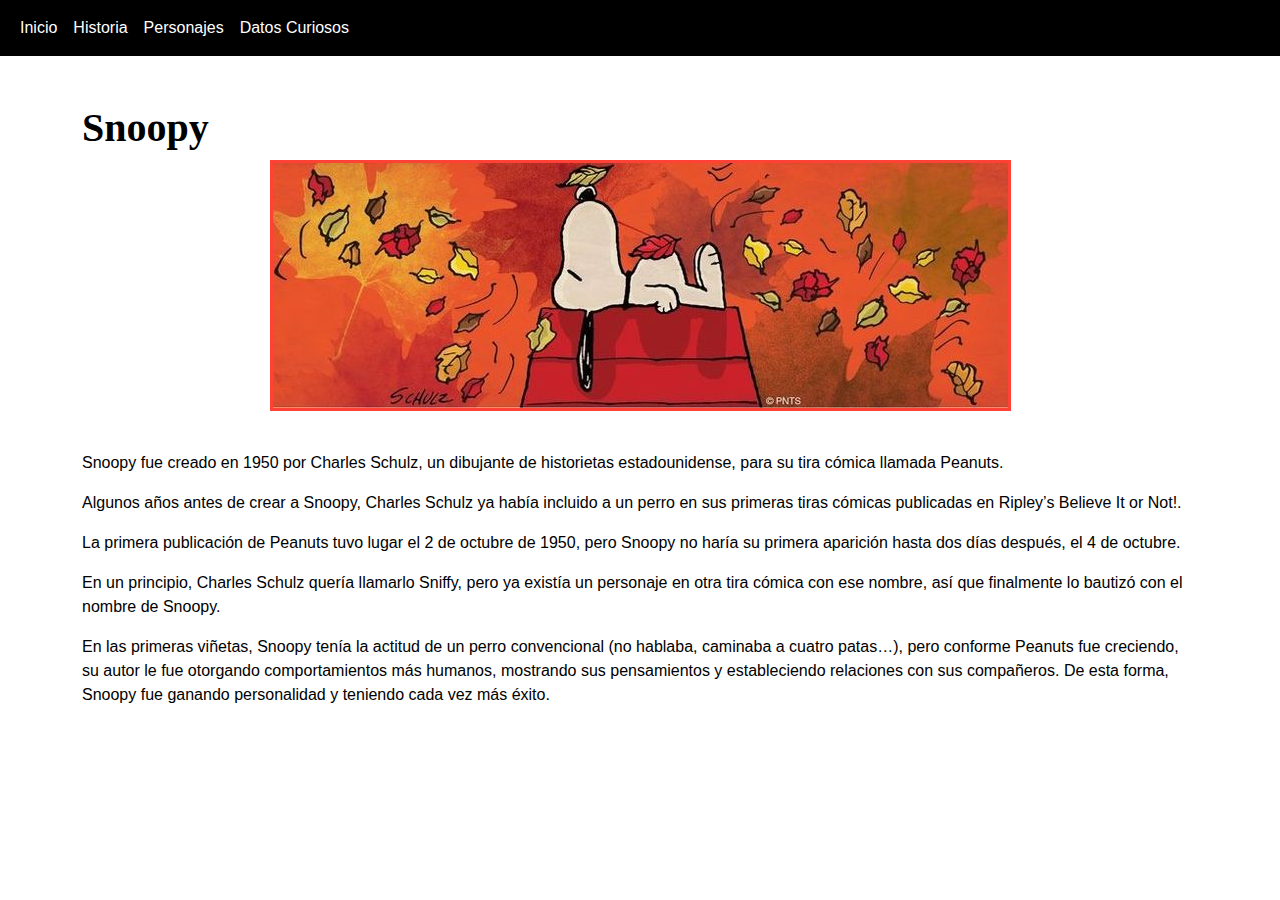
<file: index.html>
<!DOCTYPE html>
<html lang="es">

<head>
    <meta charset="UTF-8">
    <meta name="viewport" content="width=device-width, initial-scale=1.0">
    <title>index</title>
    <link href="https://cdn.jsdelivr.net/npm/bootstrap@5.3.0-alpha1/dist/css/bootstrap.min.css" rel="stylesheet">
    <link rel="stylesheet" href="style.css">

</head>

<body>
    <nav class="navbar navbar-expand-lg navbar-light bg-light">
        <div class="container-fluid">
            <button class="navbar-toggler" type="button" data-bs-toggle="collapse" data-bs-target="#navbarNav"
                aria-controls="navbarNav" aria-expanded="false" aria-label="Toggle navigation">
                <span class="navbar-toggler-icon"></span>
            </button>
            <div class="collapse navbar-collapse" id="navbarNav">
                <ul class="navbar-nav">
                    <li class="nav-item">
                        <a class="nav-link active" aria-current="page" href="index.html">Inicio</a>
                    </li>
                    <li class="nav-item">
                        <a class="nav-link" href="page1.html">Historia</a>
                    </li>
                    <li class="nav-item">
                        <a class="nav-link" href="page2.html">Personajes</a>
                    </li>
                    <li class="nav-item">
                        <a class="nav-link" href="page3.html">Datos Curiosos</a>
                    </li>
                </ul>
            </div>
        </div>
    </nav>

    <div class="container mt-5">
        <h1>Snoopy</h1>
        <img src="images/1.jpeg" class="img-responsive">
        <p>&nbsp;</p>
        <p>Snoopy fue creado en 1950 por Charles Schulz, un dibujante de historietas estadounidense, para su tira cómica
            llamada Peanuts.</p>

        <p>Algunos años antes de crear a Snoopy, Charles Schulz ya había incluido a un perro en sus primeras tiras
            cómicas publicadas en Ripley’s Believe It or Not!.</p>

        <p>La primera publicación de Peanuts tuvo lugar el 2 de octubre de 1950, pero Snoopy no haría su primera
            aparición hasta dos días después, el 4 de octubre.</p>

        <p> En un principio, Charles Schulz quería llamarlo Sniffy, pero ya existía un personaje en otra tira cómica con
            ese nombre, así que finalmente lo bautizó con el nombre de Snoopy.</p>

        <p> En las primeras viñetas, Snoopy tenía la actitud de un perro convencional (no hablaba, caminaba a cuatro
            patas…), pero conforme Peanuts fue creciendo, su autor le fue otorgando comportamientos más humanos,
            mostrando sus pensamientos y estableciendo relaciones con sus compañeros. De esta forma, Snoopy fue ganando
            personalidad y teniendo cada vez más éxito.</p>
    </div>

    <script src="https://cdn.jsdelivr.net/npm/bootstrap@5.3.0-alpha1/dist/js/bootstrap.bundle.min.js"></script>
</body>

</html>
</file>
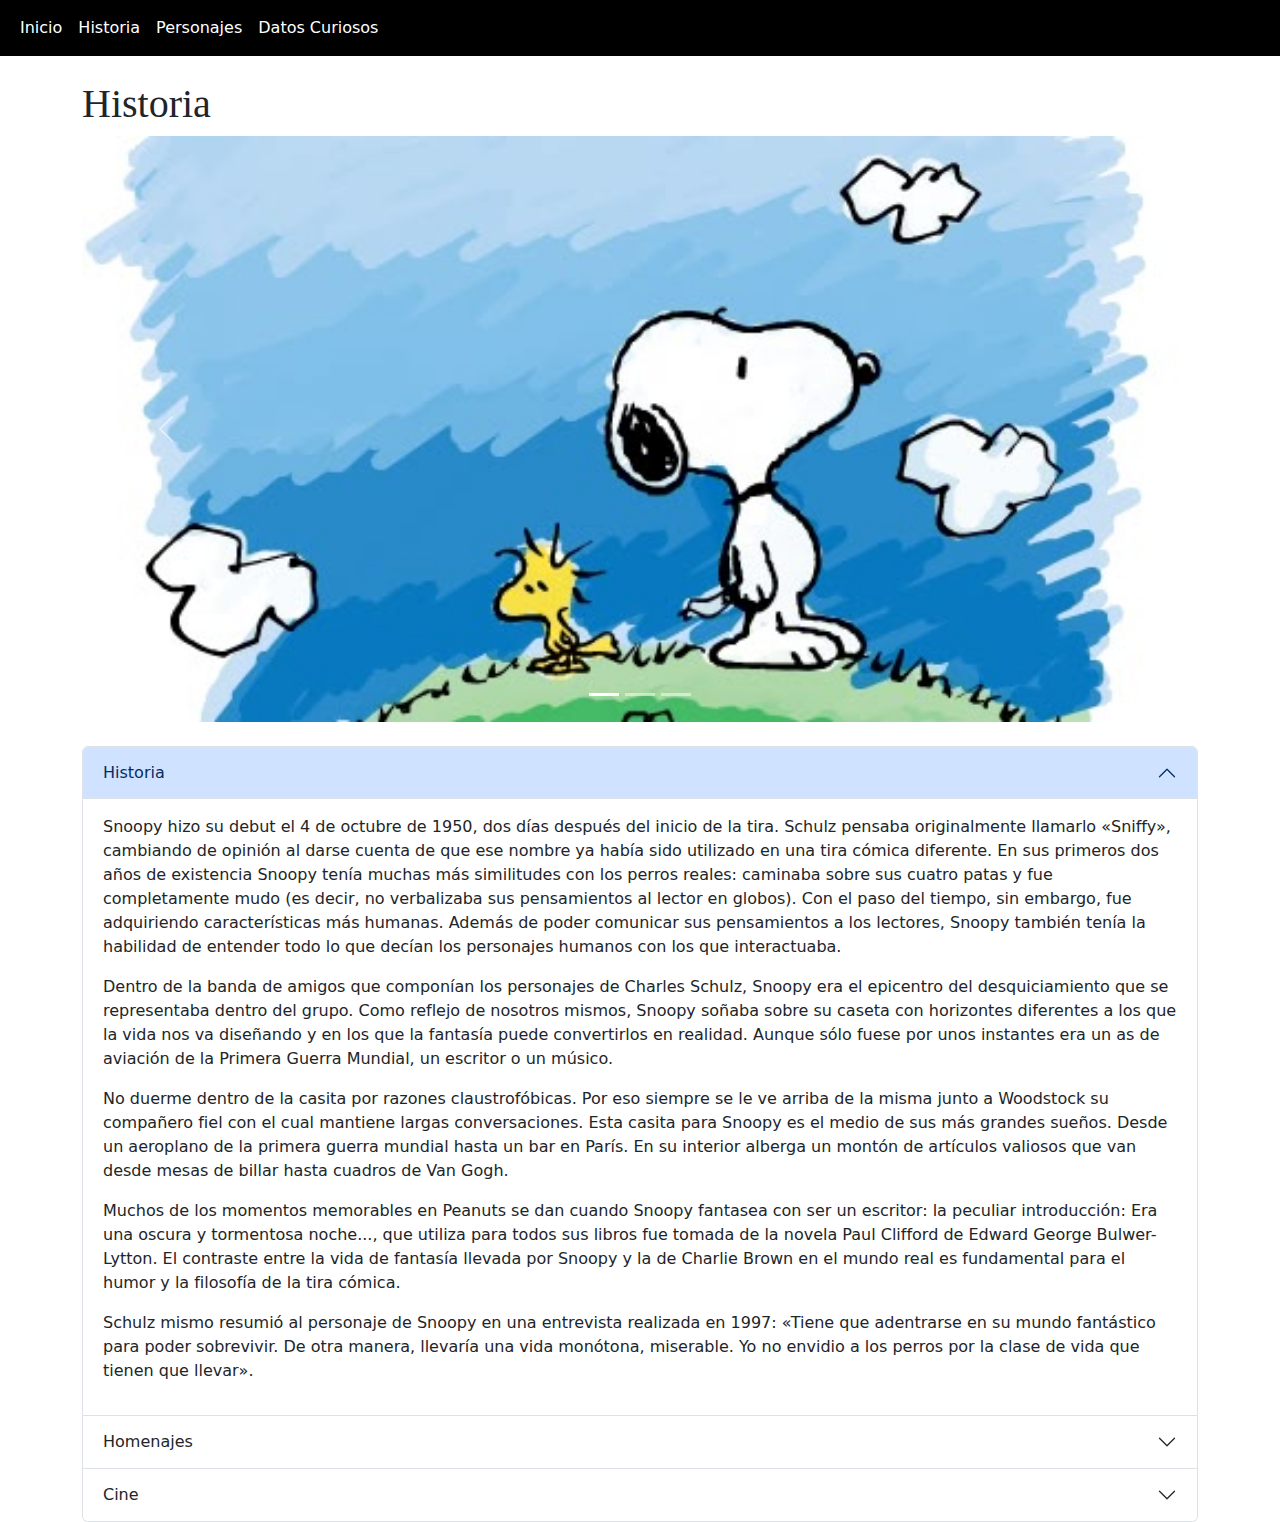
<file: page1.html>
<!DOCTYPE html>
<html lang="es">

<head>
    <meta charset="UTF-8">
    <meta name="viewport" content="width=device-width, initial-scale=1.0">
    <title>Página 1</title>
    <link rel="stylesheet" href="style.css">
    <link href="https://cdn.jsdelivr.net/npm/bootstrap@5.3.0-alpha1/dist/css/bootstrap.min.css" rel="stylesheet">
</head>

<body>

    <nav class="navbar navbar-expand-lg navbar-dark">
        <div class="container-fluid">
            <button class="navbar-toggler" type="button" data-bs-toggle="collapse" data-bs-target="#navbarNav"
                aria-controls="navbarNav" aria-expanded="false" aria-label="Toggle navigation">
                <span class="navbar-toggler-icon"></span>
            </button>
            <div class="collapse navbar-collapse" id="navbarNav">
                <ul class="navbar-nav">
                    <li class="nav-item">
                        <a class="nav-link" href="index.html">Inicio</a>
                    </li>
                    <li class="nav-item">
                        <a class="nav-link active" href="page1.html">Historia</a>
                    </li>
                    <li class="nav-item">
                        <a class="nav-link" href="page2.html">Personajes</a>
                    </li>
                    <li class="nav-item">
                        <a class="nav-link" href="page3.html">Datos Curiosos</a>
                    </li>
                </ul>
            </div>
        </div>
    </nav>

    <div class="container mt-4">
        <h1>Historia</h1>

        <div id="carouselExampleIndicators" class="carousel slide" data-bs-ride="carousel">
            <div class="carousel-indicators">
                <button type="button" data-bs-target="#carouselExampleIndicators" data-bs-slide-to="0" class="active"
                    aria-current="true" aria-label="Slide 1"></button>
                <button type="button" data-bs-target="#carouselExampleIndicators" data-bs-slide-to="1"
                    aria-label="Slide 2"></button>
                <button type="button" data-bs-target="#carouselExampleIndicators" data-bs-slide-to="2"
                    aria-label="Slide 3"></button>
            </div>
            <div class="carousel-inner">
                <div class="carousel-item active">
                    <img src="images/2.jpeg" class="d-block w-100" alt="Imagen 1">
                </div>
                <div class="carousel-item">
                    <img src="images/3.jpeg" class="d-block w-100" alt="Imagen 2">
                </div>
                <div class="carousel-item">
                    <img src="images/4.jpeg" class="d-block w-100" alt="Imagen 3">
                </div>
            </div>
            <button class="carousel-control-prev" type="button" data-bs-target="#carouselExampleIndicators"
                data-bs-slide="prev">
                <span class="carousel-control-prev-icon" aria-hidden="true"></span>
                <span class="visually-hidden">Anterior</span>
            </button>
            <button class="carousel-control-next" type="button" data-bs-target="#carouselExampleIndicators"
                data-bs-slide="next">
                <span class="carousel-control-next-icon" aria-hidden="true"></span>
                <span class="visually-hidden">Siguiente</span>
            </button>
        </div>



        <div class="accordion mt-4" id="accordionExample">
            <div class="accordion-item">
                <h2 class="accordion-header" id="headingOne">
                    <button class="accordion-button" type="button" data-bs-toggle="collapse"
                        data-bs-target="#collapseOne" aria-expanded="true" aria-controls="collapseOne">
                        Historia
                    </button>
                </h2>
                <div id="collapseOne" class="accordion-collapse collapse show" aria-labelledby="headingOne"
                    data-bs-parent="#accordionExample">
                    <div class="accordion-body">
                        <p>Snoopy hizo su debut el 4 de octubre de 1950, dos días después del inicio de la tira. Schulz
                            pensaba originalmente llamarlo «Sniffy», cambiando de opinión al darse cuenta de que ese
                            nombre
                            ya había sido utilizado en una tira cómica diferente. En sus primeros dos años de existencia
                            Snoopy tenía muchas más similitudes con los perros reales: caminaba sobre sus cuatro patas y
                            fue
                            completamente mudo (es decir, no verbalizaba sus pensamientos al lector en globos). Con el
                            paso
                            del tiempo, sin embargo, fue adquiriendo características más humanas. Además de poder
                            comunicar
                            sus pensamientos a los lectores, Snoopy también tenía la habilidad de entender todo lo que
                            decían los personajes humanos con los que interactuaba.</p>

                        <p>Dentro de la banda de amigos que componían los personajes de Charles Schulz, Snoopy era el
                            epicentro del desquiciamiento que se representaba dentro del grupo. Como reflejo de nosotros
                            mismos, Snoopy soñaba sobre su caseta con horizontes diferentes a los que la vida nos va
                            diseñando y en los que la fantasía puede convertirlos en realidad. Aunque sólo fuese por
                            unos
                            instantes era un as de aviación de la Primera Guerra Mundial, un escritor o un músico.</p>

                        <p>No duerme dentro de la casita por razones claustrofóbicas. Por eso siempre se le ve arriba de
                            la
                            misma junto a Woodstock su compañero fiel con el cual mantiene largas conversaciones. Esta
                            casita para Snoopy es el medio de sus más grandes sueños. Desde un aeroplano de la primera
                            guerra mundial hasta un bar en París. En su interior alberga un montón de artículos valiosos
                            que
                            van desde mesas de billar hasta cuadros de Van Gogh.</p>

                        <p>Muchos de los momentos memorables en Peanuts se dan cuando Snoopy fantasea con ser un
                            escritor:
                            la peculiar introducción: Era una oscura y tormentosa noche..., que utiliza para todos sus
                            libros fue tomada de la novela Paul Clifford de Edward George Bulwer-Lytton. El contraste
                            entre
                            la vida de fantasía llevada por Snoopy y la de Charlie Brown en el mundo real es fundamental
                            para el humor y la filosofía de la tira cómica.</p>

                        <p>Schulz mismo resumió al personaje de Snoopy en una entrevista realizada en 1997: «Tiene que
                            adentrarse en su mundo fantástico para poder sobrevivir. De otra manera, llevaría una vida
                            monótona, miserable. Yo no envidio a los perros por la clase de vida que tienen que llevar».
                        </p>
                    </div>
                </div>
            </div>
            <div class="accordion-item">
                <h2 class="accordion-header" id="headingTwo">
                    <button class="accordion-button collapsed" type="button" data-bs-toggle="collapse"
                        data-bs-target="#collapseTwo" aria-expanded="false" aria-controls="collapseTwo">
                        Homenajes
                    </button>
                </h2>
                <div id="collapseTwo" class="accordion-collapse collapse" aria-labelledby="headingTwo"
                    data-bs-parent="#accordionExample">
                    <div class="accordion-body">
                        <p>Snoopy terminó siendo la mascota de la NASA. Esta agencia espacial norteamericana otorga el
                            Premio Snoopy a sus empleados y contratistas por logros vinculados a la mejora de la
                            seguridad o
                            al éxito en una misión espacial. La NASA también bautizó como Charlie Brown al módulo de
                            mando
                            de la misión Apolo 10 y como Snoopy al módulo lunar.</p>

                        <p>En noviembre de 2015, Snoopy recibió una estrella en el Paseo de la Fama de Hollywood.</p>
                    </div>
                </div>
            </div>
            <div class="accordion-item">
                <h2 class="accordion-header" id="headingThree">
                    <button class="accordion-button collapsed" type="button" data-bs-toggle="collapse"
                        data-bs-target="#collapseThree" aria-expanded="false" aria-controls="collapseThree">
                        Cine
                    </button>
                </h2>
                <div id="collapseThree" class="accordion-collapse collapse" aria-labelledby="headingThree"
                    data-bs-parent="#accordionExample">
                    <div class="accordion-body">
                        <p>The Peanuts Movie es una película animada de 2015, producida por Blue Sky Studios y
                            distribuida por 20th Century Fox, basada en el cómic por Charles M. Schulz, Peanuts. Poco
                            después, con la aparición de la plataforma Disney Plus, los derechos para reproducir la
                            película en su plataforma le fueron otorgados a Disney Plus.</p>
                    </div>
                </div>
            </div>

        </div>
    </div>

    <script src="https://cdn.jsdelivr.net/npm/bootstrap@5.3.0-alpha1/dist/js/bootstrap.bundle.min.js"></script>
</body>

</html>
</file>
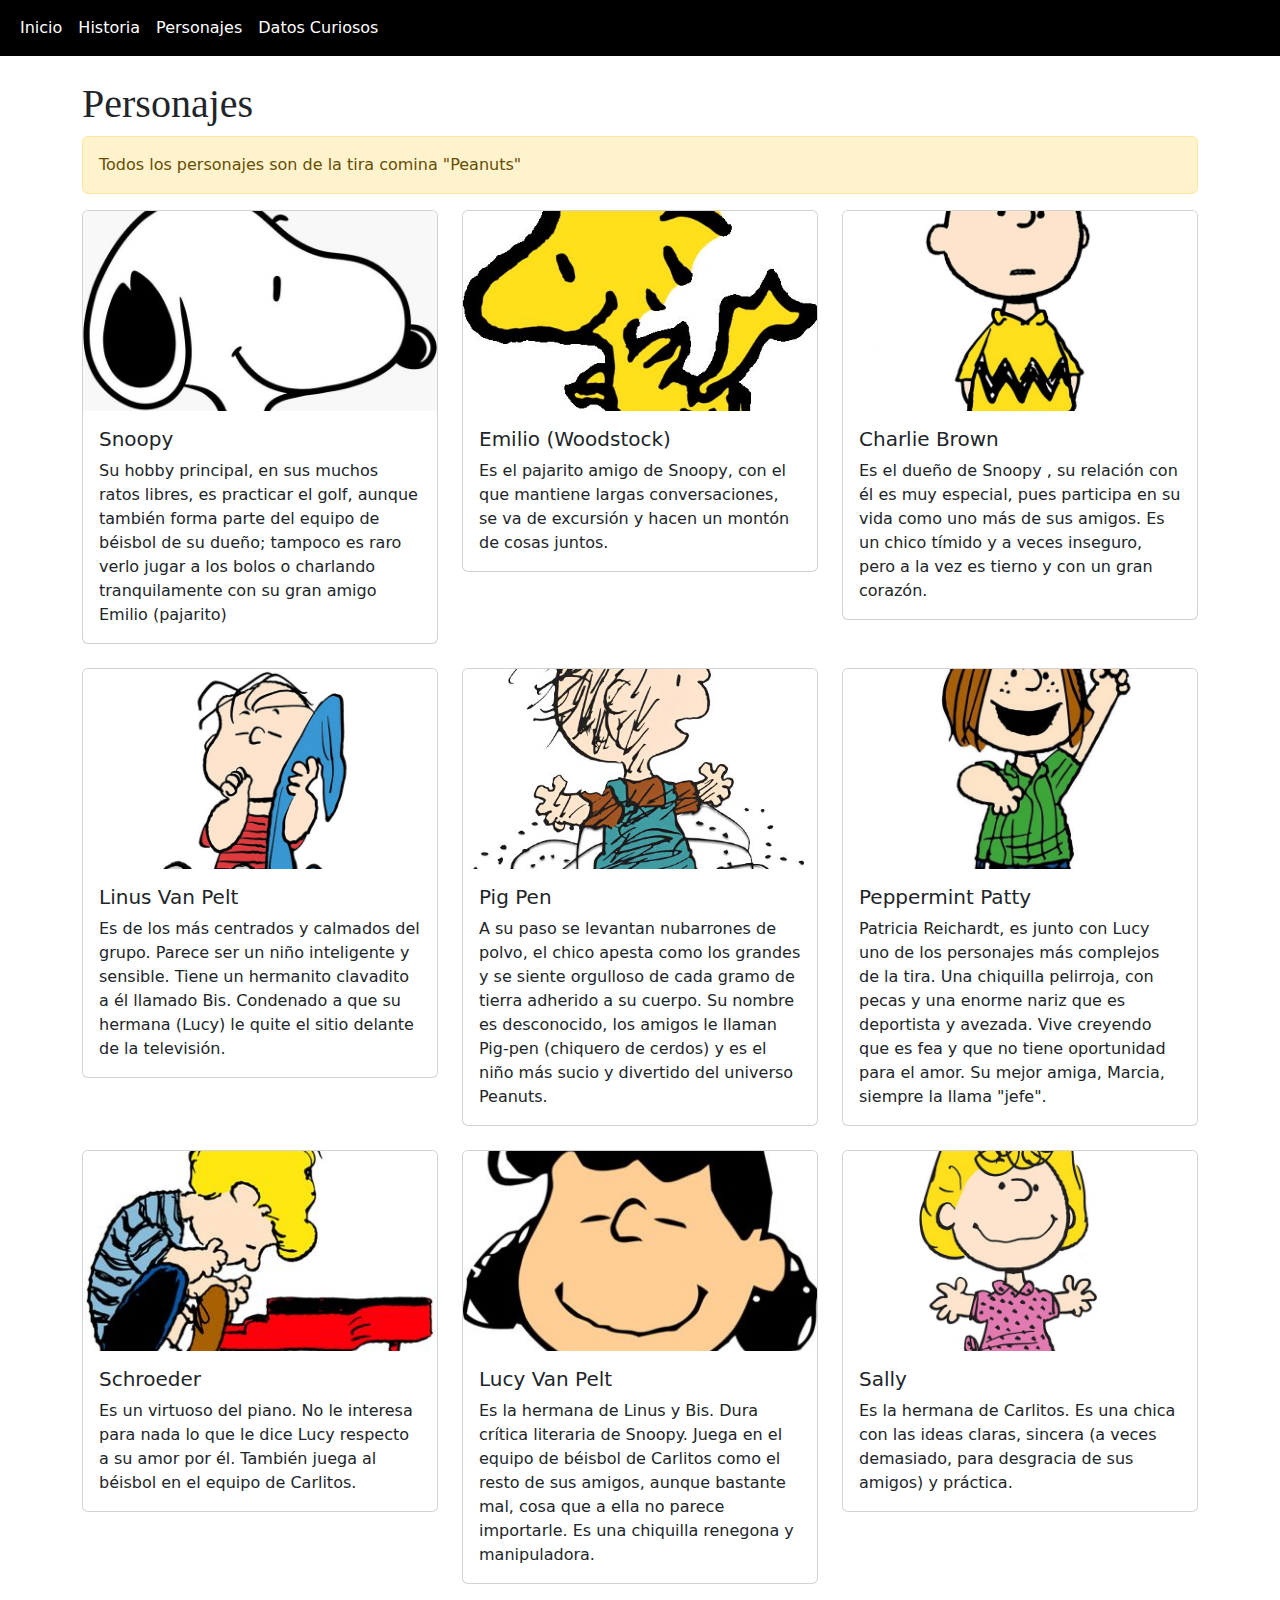
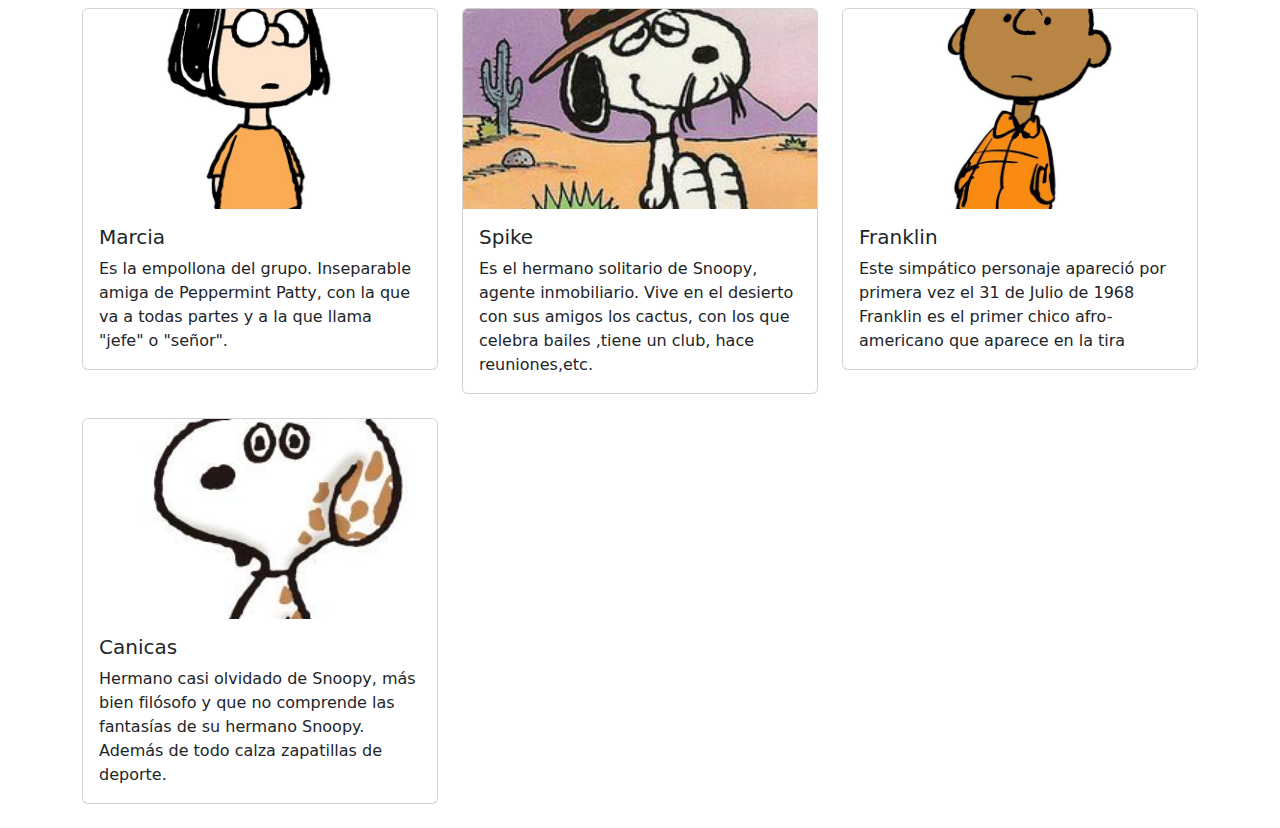
<file: page2.html>
<!DOCTYPE html>
<html lang="es">

<head>
    <meta charset="UTF-8">
    <meta name="viewport" content="width=device-width, initial-scale=1.0">
    <title>Página 2</title>
    <link rel="stylesheet" href="style.css">
    <link href="https://cdn.jsdelivr.net/npm/bootstrap@5.3.0-alpha1/dist/css/bootstrap.min.css" rel="stylesheet">
</head>

<body>

    <nav class="navbar navbar-expand-lg navbar-dark">
        <div class="container-fluid">
            <button class="navbar-toggler" type="button" data-bs-toggle="collapse" data-bs-target="#navbarNav"
                aria-controls="navbarNav" aria-expanded="false" aria-label="Toggle navigation">
                <span class="navbar-toggler-icon"></span>
            </button>
            <div class="collapse navbar-collapse" id="navbarNav">
                <ul class="navbar-nav">
                    <li class="nav-item">
                        <a class="nav-link" href="index.html">Inicio</a>
                    </li>
                    <li class="nav-item">
                        <a class="nav-link" href="page1.html">Historia</a>
                    </li>
                    <li class="nav-item">
                        <a class="nav-link active" href="page2.html">Personajes</a>
                    </li>
                    <li class="nav-item">
                        <a class="nav-link" href="page3.html">Datos Curiosos</a>
                    </li>
                </ul>
            </div>
        </div>
    </nav>


    <div class="container mt-4">
        <h1>Personajes</h1>

        <div class="alert alert-warning" role="alert">
            Todos los personajes son de la tira comina "Peanuts"
        </div>

        <div class="row">
            <div class="col-md-4 mb-4">
                <div class="card">
                    <img src="images/5.jpeg" class="card-img-top" alt="Imagen 1">
                    <div class="card-body">
                        <h5 class="card-title">Snoopy</h5>
                        <p class="card-text">Su hobby principal, en sus muchos ratos libres, es practicar el golf,
                            aunque también forma parte del equipo de béisbol de su dueño; tampoco es raro verlo jugar a
                            los bolos o charlando tranquilamente con su gran amigo Emilio (pajarito)</p>
                    </div>
                </div>
            </div>

            <div class="col-md-4 mb-4">
                <div class="card">
                    <img src="images/6.jpeg" class="card-img-top" alt="Imagen 2">
                    <div class="card-body">
                        <h5 class="card-title">Emilio (Woodstock)</h5>
                        <p class="card-text">Es el pajarito amigo de Snoopy, con el que mantiene largas conversaciones,
                            se va de excursión y hacen un montón de cosas juntos.</p>
                    </div>
                </div>
            </div>

            <div class="col-md-4 mb-4">
                <div class="card">
                    <img src="images/7.jpeg" class="card-img-top" alt="Imagen 3">
                    <div class="card-body">
                        <h5 class="card-title">Charlie Brown</h5>
                        <p class="card-text">Es el dueño de Snoopy , su relación con él es muy especial, pues participa
                            en su vida como uno más de sus amigos. Es un chico tímido y a veces inseguro, pero a la vez
                            es tierno y con un gran corazón.</p>
                    </div>
                </div>
            </div>

            <div class="col-md-4 mb-4">
                <div class="card">
                    <img src="images/8.jpeg" class="card-img-top" alt="Imagen 4">
                    <div class="card-body">
                        <h5 class="card-title">Linus Van Pelt</h5>
                        <p class="card-text">Es de los más centrados y calmados del grupo. Parece ser un niño
                            inteligente y sensible. Tiene un hermanito clavadito a él llamado Bis. Condenado a que su
                            hermana (Lucy) le quite el sitio delante de la televisión.</p>
                    </div>
                </div>
            </div>

            <div class="col-md-4 mb-4">
                <div class="card">
                    <img src="images/9.jpeg" class="card-img-top" alt="Imagen 5">
                    <div class="card-body">
                        <h5 class="card-title">Pig Pen</h5>
                        <p class="card-text">A su paso se levantan nubarrones de polvo, el chico apesta como los grandes
                            y se siente orgulloso de cada gramo de tierra adherido a su cuerpo. Su nombre es
                            desconocido, los amigos le llaman Pig-pen (chiquero de cerdos) y es el niño más sucio y
                            divertido del universo Peanuts.</p>
                    </div>
                </div>
            </div>

            <div class="col-md-4 mb-4">
                <div class="card">
                    <img src="images/10.jpeg" class="card-img-top" alt="Imagen 6">
                    <div class="card-body">
                        <h5 class="card-title">Peppermint Patty</h5>
                        <p class="card-text">Patricia Reichardt, es junto con Lucy uno de los personajes más complejos
                            de la tira. Una chiquilla pelirroja, con pecas y una enorme nariz que es deportista y
                            avezada. Vive creyendo que es fea y que no tiene oportunidad para el amor. Su mejor amiga,
                            Marcia, siempre la llama "jefe".</p>
                    </div>
                </div>
            </div>

            <div class="col-md-4 mb-4">
                <div class="card">
                    <img src="images/11.jpeg" class="card-img-top" alt="Imagen 7">
                    <div class="card-body">
                        <h5 class="card-title">Schroeder</h5>
                        <p class="card-text">Es un virtuoso del piano. No le interesa para nada lo que le dice Lucy
                            respecto a su amor por él. También juega al béisbol en el equipo de Carlitos.</p>
                    </div>
                </div>
            </div>

            <div class="col-md-4 mb-4">
                <div class="card">
                    <img src="images/12.jpeg" class="card-img-top" alt="Imagen 8">
                    <div class="card-body">
                        <h5 class="card-title">Lucy Van Pelt</h5>
                        <p class="card-text">Es la hermana de Linus y Bis. Dura crítica literaria de Snoopy. Juega en el
                            equipo de béisbol de Carlitos como el resto de sus amigos, aunque bastante mal, cosa que a
                            ella no parece importarle. Es una chiquilla renegona y manipuladora.</p>
                    </div>
                </div>
            </div>

            <div class="col-md-4 mb-4">
                <div class="card">
                    <img src="images/13.jpeg" class="card-img-top" alt="Imagen 9">
                    <div class="card-body">
                        <h5 class="card-title">Sally</h5>
                        <p class="card-text">Es la hermana de Carlitos. Es una chica con las ideas claras, sincera (a
                            veces demasiado, para desgracia de sus amigos) y práctica.</p>
                    </div>
                </div>
            </div>

            <div class="col-md-4 mb-4">
                <div class="card">
                    <img src="images/14.jpeg" class="card-img-top" alt="Imagen 10">
                    <div class="card-body">
                        <h5 class="card-title">Marcia</h5>
                        <p class="card-text">Es la empollona del grupo. Inseparable amiga de Peppermint Patty, con la
                            que va a todas partes y a la que llama "jefe" o "señor".
                        </p>
                    </div>
                </div>
            </div>

            <div class="col-md-4 mb-4">
                <div class="card">
                    <img src="images/15.jpeg" class="card-img-top" alt="Imagen 11">
                    <div class="card-body">
                        <h5 class="card-title">Spike</h5>
                        <p class="card-text">Es el hermano solitario de Snoopy, agente inmobiliario. Vive en el desierto
                            con sus amigos los cactus, con los que celebra bailes ,tiene un club, hace reuniones,etc.
                        </p>
                    </div>
                </div>
            </div>

            <div class="col-md-4 mb-4">
                <div class="card">
                    <img src="images/16.jpeg" class="card-img-top" alt="Imagen 12">
                    <div class="card-body">
                        <h5 class="card-title">Franklin</h5>
                        <p class="card-text">Este simpático personaje apareció por primera vez el 31 de Julio de 1968
                            Franklin es el primer chico afro-americano que aparece en la tira</p>
                    </div>
                </div>
            </div>

            <div class="col-md-4 mb-4">
                <div class="card">
                    <img src="images/17.jpeg" class="card-img-top" alt="Imagen 13">
                    <div class="card-body">
                        <h5 class="card-title">Canicas</h5>
                        <p class="card-text">Hermano casi olvidado de Snoopy, más bien filósofo y que no comprende las
                            fantasías de su hermano Snoopy. Además de todo calza zapatillas de deporte.</p>
                    </div>
                </div>
            </div>




            <script src="https://cdn.jsdelivr.net/npm/bootstrap@5.3.0-alpha1/dist/js/bootstrap.bundle.min.js"></script>
</body>

</html>
</file>
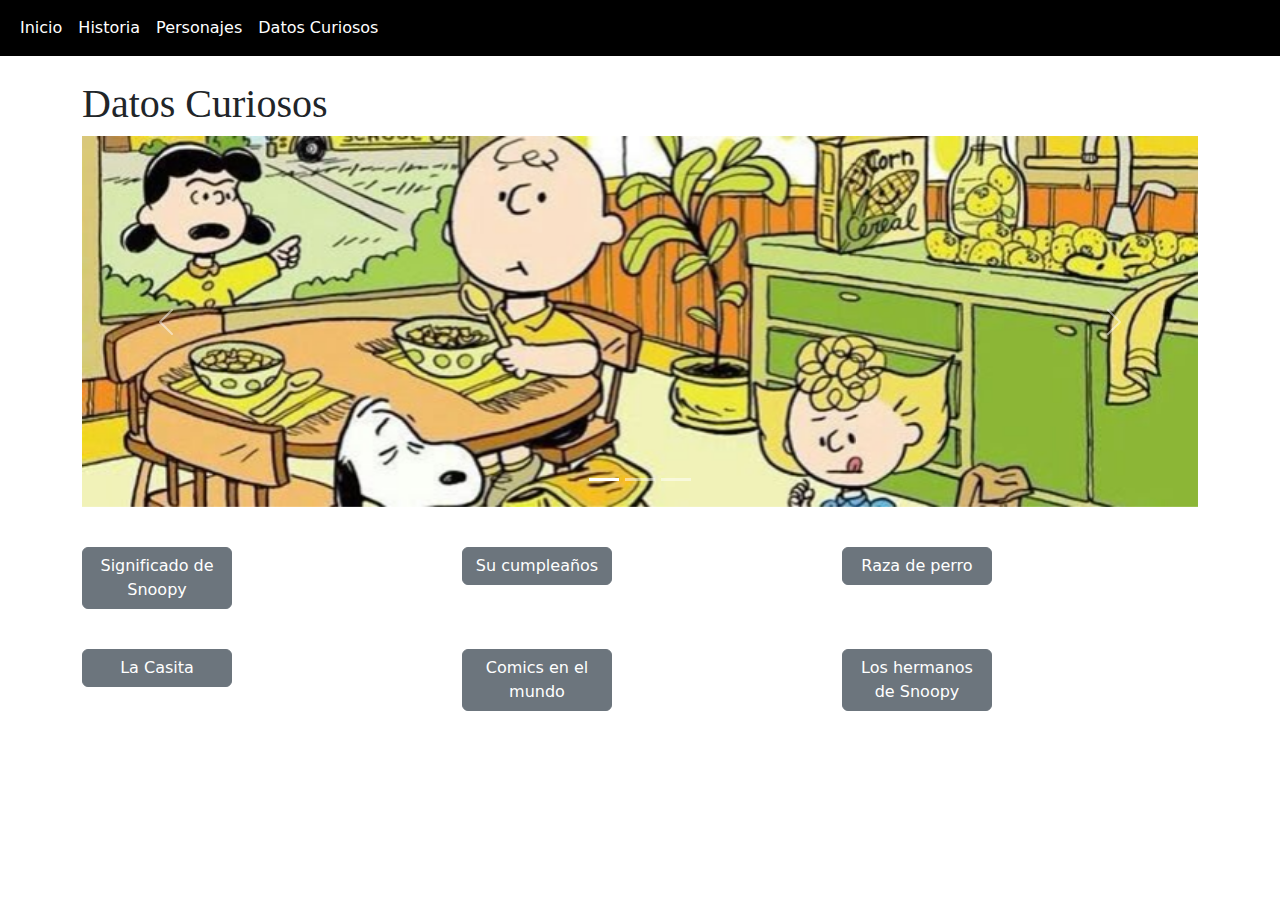
<file: page3.html>
<!DOCTYPE html>
<html lang="es">

<head>
    <meta charset="UTF-8">
    <meta name="viewport" content="width=device-width, initial-scale=1.0">
    <title>Página 3</title>

    <link rel="stylesheet" href="style.css" type="text/css">

    <link href="https://cdn.jsdelivr.net/npm/bootstrap@5.3.0-alpha1/dist/css/bootstrap.min.css" rel="stylesheet">
</head>

<body>

    <nav class="navbar navbar-expand-lg navbar-dark">
        <div class="container-fluid">
            <button class="navbar-toggler" type="button" data-bs-toggle="collapse" data-bs-target="#navbarNav"
                aria-controls="navbarNav" aria-expanded="false" aria-label="Toggle navigation">
                <span class="navbar-toggler-icon"></span>
            </button>
            <div class="collapse navbar-collapse" id="navbarNav">
                <ul class="navbar-nav">
                    <li class="nav-item">
                        <a class="nav-link" href="index.html">Inicio</a>
                    </li>
                    <li class="nav-item">
                        <a class="nav-link" href="page1.html">Historia</a>
                    </li>
                    <li class="nav-item">
                        <a class="nav-link" href="page2.html">Personajes</a>
                    </li>
                    <li class="nav-item">
                        <a class="nav-link active" href="page3.html">Datos Curiosos</a>
                    </li>
                </ul>
            </div>
        </div>
    </nav>


    <div class="container mt-4">
        <h1>Datos Curiosos</h1>

        <div id="carouselExampleIndicators" class="carousel slide" data-bs-ride="carousel">
            <div class="carousel-indicators">
                <button type="button" data-bs-target="#carouselExampleIndicators" data-bs-slide-to="0" class="active"
                    aria-current="true" aria-label="Slide 1"></button>
                <button type="button" data-bs-target="#carouselExampleIndicators" data-bs-slide-to="1"
                    aria-label="Slide 2"></button>
                <button type="button" data-bs-target="#carouselExampleIndicators" data-bs-slide-to="2"
                    aria-label="Slide 3"></button>
            </div>
            <div class="carousel-inner">
                <div class="carousel-item active">
                    <img src="images/18.jpeg" class="d-block w-100" alt="Imagen 1">
                </div>
                <div class="carousel-item">
                    <img src="images/19.jpeg" class="d-block w-100" alt="Imagen 2">
                </div>
                <div class="carousel-item">
                    <img src="images/20.jpeg" class="d-block w-100" alt="Imagen 3">
                </div>
            </div>
            <button class="carousel-control-prev" type="button" data-bs-target="#carouselExampleIndicators"
                data-bs-slide="prev">
                <span class="carousel-control-prev-icon" aria-hidden="true"></span>
                <span class="visually-hidden">Anterior</span>
            </button>
            <button class="carousel-control-next" type="button" data-bs-target="#carouselExampleIndicators"
                data-bs-slide="next">
                <span class="carousel-control-next-icon" aria-hidden="true"></span>
                <span class="visually-hidden">Siguiente</span>
            </button>
        </div>

        <p>&nbsp;</p>

        <div class="row">
            <div class="col-md-4 mb-4">
                <button type="button" class="btn btn-secondary mb-3" data-bs-toggle="popover"
                    title="Significado de Snoopy"
                    data-bs-content="El nombre del perrito significa entrometido o curioso en inglés.">
                    Significado de Snoopy
                </button>
            </div>

            <div class="col-md-4 mb-4">
                <button type="button" class="btn btn-secondary mb-3" data-bs-toggle="popover" title="Su Cumpleaños"
                    data-bs-content="Dieciocho años después su debut en el cómic, Charlie Brown y Lucy dieron a conocer el día de cumpleaños de Snoopy, pues ambos lo sorprendieron con un pastel en la historieta del 10 de agosto de 1950.">
                    Su cumpleaños
                </button>
            </div>

            <div class="col-md-4 mb-4">
                <button type="button" class="btn btn-secondary mb-3" data-bs-toggle="popover" title="Raza de Perro"
                    data-bs-content="El tierno animal es un beagle, blanco y negro. En los primero años, Snoopy tenía más similitudes con los perros reales: caminaba sobre sus cuatro patas y fue completamente mudo.">
                    Raza de perro
                </button>
            </div>

            <div class="col-md-4 mb-4">
                <button type="button" class="btn btn-secondary mb-3" data-bs-toggle="popover" title="La Casita"
                    data-bs-content="Snoopy no duerme dentro de la casita porque sufre claustrofobia. Por eso siempre está en el techo con el pajarito amarillo Woodstock, su compañero fiel, con el cual mantiene largas conversaciones. En el interior de la casa hay artículos valiosos que van desde mesas de billar hasta cuadros de Van Gogh.">
                    La Casita
                </button>
            </div>

            <div class="col-md-4 mb-4">
                <button type="button" class="btn btn-secondary mb-3" data-bs-toggle="popover" title="Comics en el Mundo"
                    data-bs-content="Los cómics de Snoopy se han publicado en los periódicos de prácticamente todo el mundo, están traducidos a 26 idiomas y han alcanzado la cifra de más de 355 millones de lectores jóvenes y adultos.">
                    Comics en el mundo
                </button>
            </div>
            <div class="col-md-4 mb-4">
            <button type="button" class="btn btn-secondary mb-3" data-bs-toggle="modal" data-bs-target="#exampleModal">
                Los hermanos de Snoopy
            </button>
    
            <div class="modal fade" id="exampleModal" tabindex="-1" aria-labelledby="exampleModalLabel" aria-hidden="true">
                <div class="modal-dialog">
                    <div class="modal-content">
                        <div class="modal-header">
                            <h5 class="modal-title" id="exampleModalLabel">hermanos</h5>
                            <button type="button" class="btn-close" data-bs-dismiss="modal" aria-label="Close"></button>
                        </div>
                    <div class="modal-body">
                        Tiene 7 hermanos (aunque 5 de ellos solamente aparecieron en la tira cómica) de entre los más conocidos está su hermano Spike, quien vive en Needles, California, su hermana Belle y los restantes responden al nombre de Andy, Olaf y Marbles.
                </div>
                    <div class="modal-footer">
                    <button type="button" class="btn btn-secondary" data-bs-dismiss="modal">Cerrar</button>
                    </div>
                </div>
            </div>
        </div>
        </div>
    </div>
    <script src="https://cdn.jsdelivr.net/npm/bootstrap@5.3.0-alpha1/dist/js/bootstrap.bundle.min.js"></script>

    <script>
        document.addEventListener('DOMContentLoaded', function () {
            const popoverTriggerList = [].slice.call(document.querySelectorAll('[data-bs-toggle="popover"]'));
            const popoverList = popoverTriggerList.map(function (popoverTriggerEl) {
                return new bootstrap.Popover(popoverTriggerEl);
            });
        });
    </script>
</body>

</html>
</file>
<file: style.css>
body {
    background-color: #FFFFFF;
    color: #000000;
    font-family: Arial, sans-serif;
    margin: 0;
    padding: 0;
}


.navbar {
    background-color: #000000 !important;
}

.navbar .navbar-brand,
.navbar .nav-link {
    color: #FFFFFF !important;
}

.navbar .nav-link:hover {
    color: #FFD700 !important;
}

.navbar-toggler {
    border-color: #FFFFFF;
}



button,
.btn {
    background-color: #FF4136;
    color: #FFFFFF;
    border: none;
    padding: 10px 20px;
    border-radius: 5px;
    transition: background-color 0.3s ease;
}

button:hover,
.btn:hover {
    background-color: #FFD700;
    color: #000000;
}


h1,
h2,
h3,
h4,
h5,
h6 {
    color: #000000;
}

h1 {
    font-family: Garamond, 'Baskerville Old Face', 'Hoefler Text', 'Times New Roman', serif;
    font-weight: bolder;
}

h2 {
    color: #8B4513;
}

.section-important {
    background-color: #87CEEB;
    padding: 20px;
    border-radius: 8px;
}

.section-important h1 {
    color: #FFFFFF;
}

footer {
    background-color: #FFD700;
    color: #000000;
    text-align: center;
    padding: 15px 0;
    margin-top: 30px;
}


.img-responsive {
    display: block;
    margin-left: auto;
    margin-right: auto;
    max-width: 100%;
    height: auto;
    border: 3px solid #FF4136;
}

.card-img-top {
    width: 100%;
    height: 200px;
    object-fit: cover;
}

button {
    padding: 10px 20px;
    border: none;
    border-radius: 5px;
    font-size: 16px;
    cursor: pointer;
    width: 150px;
    text-align: center;
}


button {
    display: inline-block;
    box-sizing: border-box;
}
</file>
